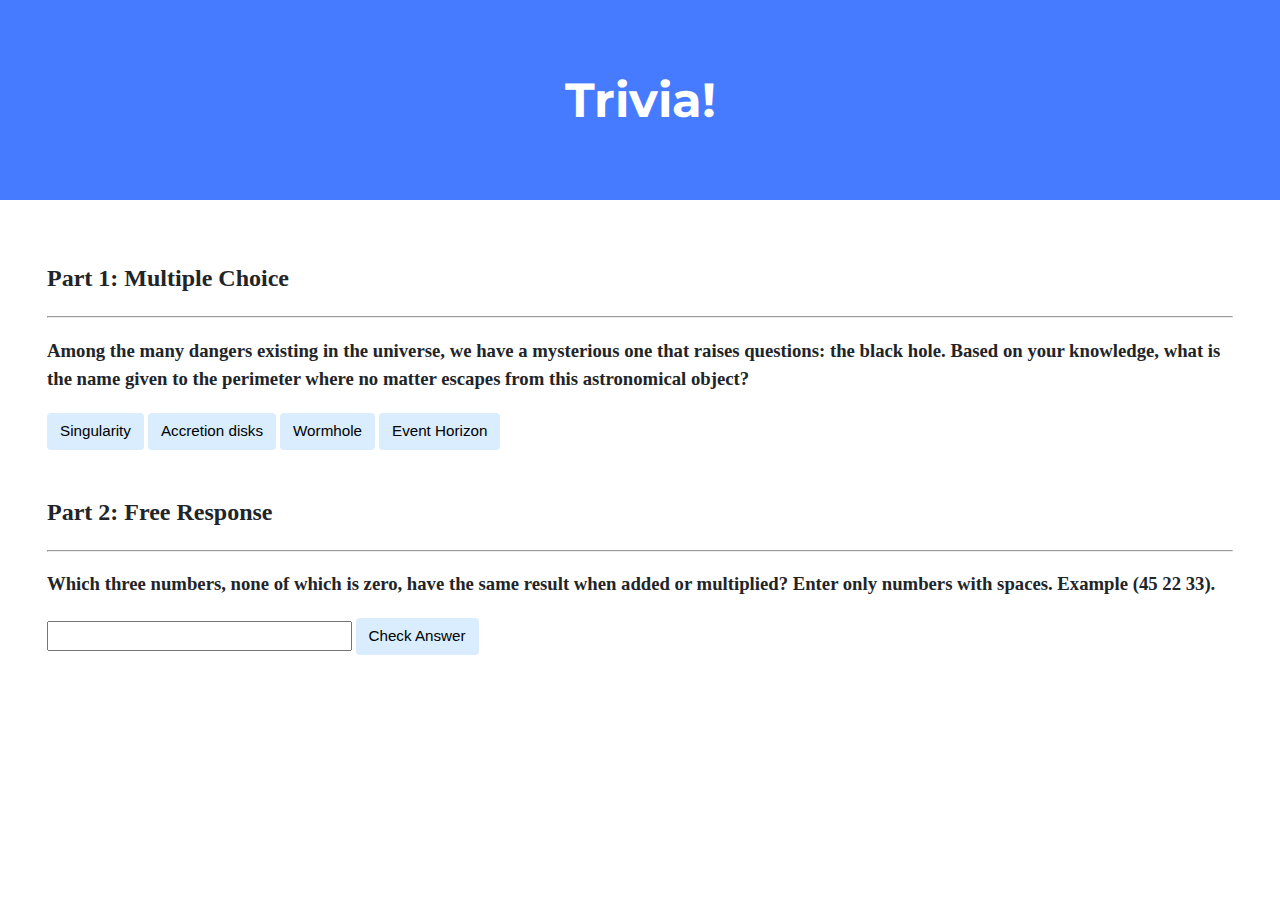
<file: Week 8/trivia/index.html>
<!DOCTYPE html>

<html lang="en">
    <head>
        <link href="https://fonts.googleapis.com/css2?family=Montserrat:wght@500&display=swap" rel="stylesheet">
        <link href="styles.css" rel="stylesheet">
        <title>Trivia!</title>
        <script>

            // TODO: Add code to check answers to questions
            function answerHTML(correct, element){
            if (correct) {
                document.getElementById(element).innerHTML = "Correct!"
            }
            else {
                document.getElementById(element).innerHTML = "Incorrect!"
            }
        }

        function resetButtonsState() {
            var buttons = document.querySelectorAll(".button");
            buttons.forEach(function (button) {
                button.classList.remove('incorrect');
                button.classList.remove('correct');
            })
        }

        function getAnswerButton() {
            resetButtonsState()
            if (event.target.id == "correct") {
                event.target.classList.add('correct');
                answerHTML(true, "return_part_1");
            }
            else {
                event.target.classList.add('incorrect');
                answerHTML(false, "return_part_1");
            }
        }

        document.addEventListener("DOMContentLoaded", function (event) {
            var buttons = document.querySelectorAll(".button");
            buttons.forEach(function (button) {
                button.addEventListener("click", getAnswerButton);
            })

            inputField = document.querySelector('input')
            checkButton = document.querySelector("#check");
            checkButton.addEventListener('click', function (evt) {
                if (inputField.value.toLowerCase() == "1 2 3") {
                    answerHTML(true, "return_part_2");
                }
                else {
                    answerHTML(false, "return_part_2");
                }
            });
        });

        </script>

    </head>
    <body>
        <div class="header">
            <h1>Trivia!</h1>
        </div>

        <div class="container">
            <div class="section">

                <h2>Part 1: Multiple Choice </h2>
                <hr>
                <!-- TODO: Add multiple choice question here -->
                <h3>Among the many dangers existing in the universe, we have a mysterious one that raises questions: the black hole. Based on your knowledge, what is the name given to the perimeter where no matter escapes from this astronomical object?</h3>
                <h2 id="return_part_1"></h2>
                <button class="button">Singularity</button>
                <button class="button">Accretion disks</button>
                <button class="button">Wormhole</button>
                <button id="correct" class="button">Event Horizon</button>

            </div>

            <div class="section">

                <h2>Part 2: Free Response</h2>
                <hr>
                <!-- TODO: Add free response question here -->
                <h3>Which three numbers, none of which is zero, have the same result when added or multiplied? Enter only numbers with spaces. Example (45 22 33).</h3>
                <h2 id="return_part_2"></h2>
                <input type="text">
                <button id="check" class="input">Check Answer</button>

            </div>
        </div>
    </body>
</html>
</file>
<file: Week 8/trivia/styles.css>
body {
    background-color: #fff;
    color: #212529;
    font-size: 1rem;
    font-weight: 400;
    line-height: 1.5;
    margin: 0;
    text-align: left;
}

.container {
    margin-left: auto;
    margin-right: auto;
    padding-left: 15px;
    padding-right: 15px;
}

.header {
    background-color: #477bff;
    color: #fff;
    margin-bottom: 2rem;
    padding: 2rem 1rem;
    text-align: center;
}

.section {
    padding: 0.5rem 2rem 1rem 2rem;
}

.section:hover {
    background-color: #f5f5f5;
    transition: color 2s ease-in-out, background-color 0.15s ease-in-out;
}

h1 {
    font-family: 'Montserrat', sans-serif;
    font-size: 48px;
}

button, input[type="submit"] {
    background-color: #d9edff;
    border: 1px solid transparent;
    border-radius: 0.25rem;
    font-size: 0.95rem;
    font-weight: 400;
    line-height: 1.5;
    padding: 0.375rem 0.75rem;
    text-align: center;
    transition: color 0.15s ease-in-out, background-color 0.15s ease-in-out, border-color 0.15s ease-in-out, box-shadow 0.15s ease-in-out;
    vertical-align: middle;
}


input[type="text"] {
    line-height: 1.8;
    width: 25%;
}

input[type="text"]:hover {
    background-color: #f5f5f5;
    transition: color 2s ease-in-out, background-color 0.15s ease-in-out;
}
</file>
